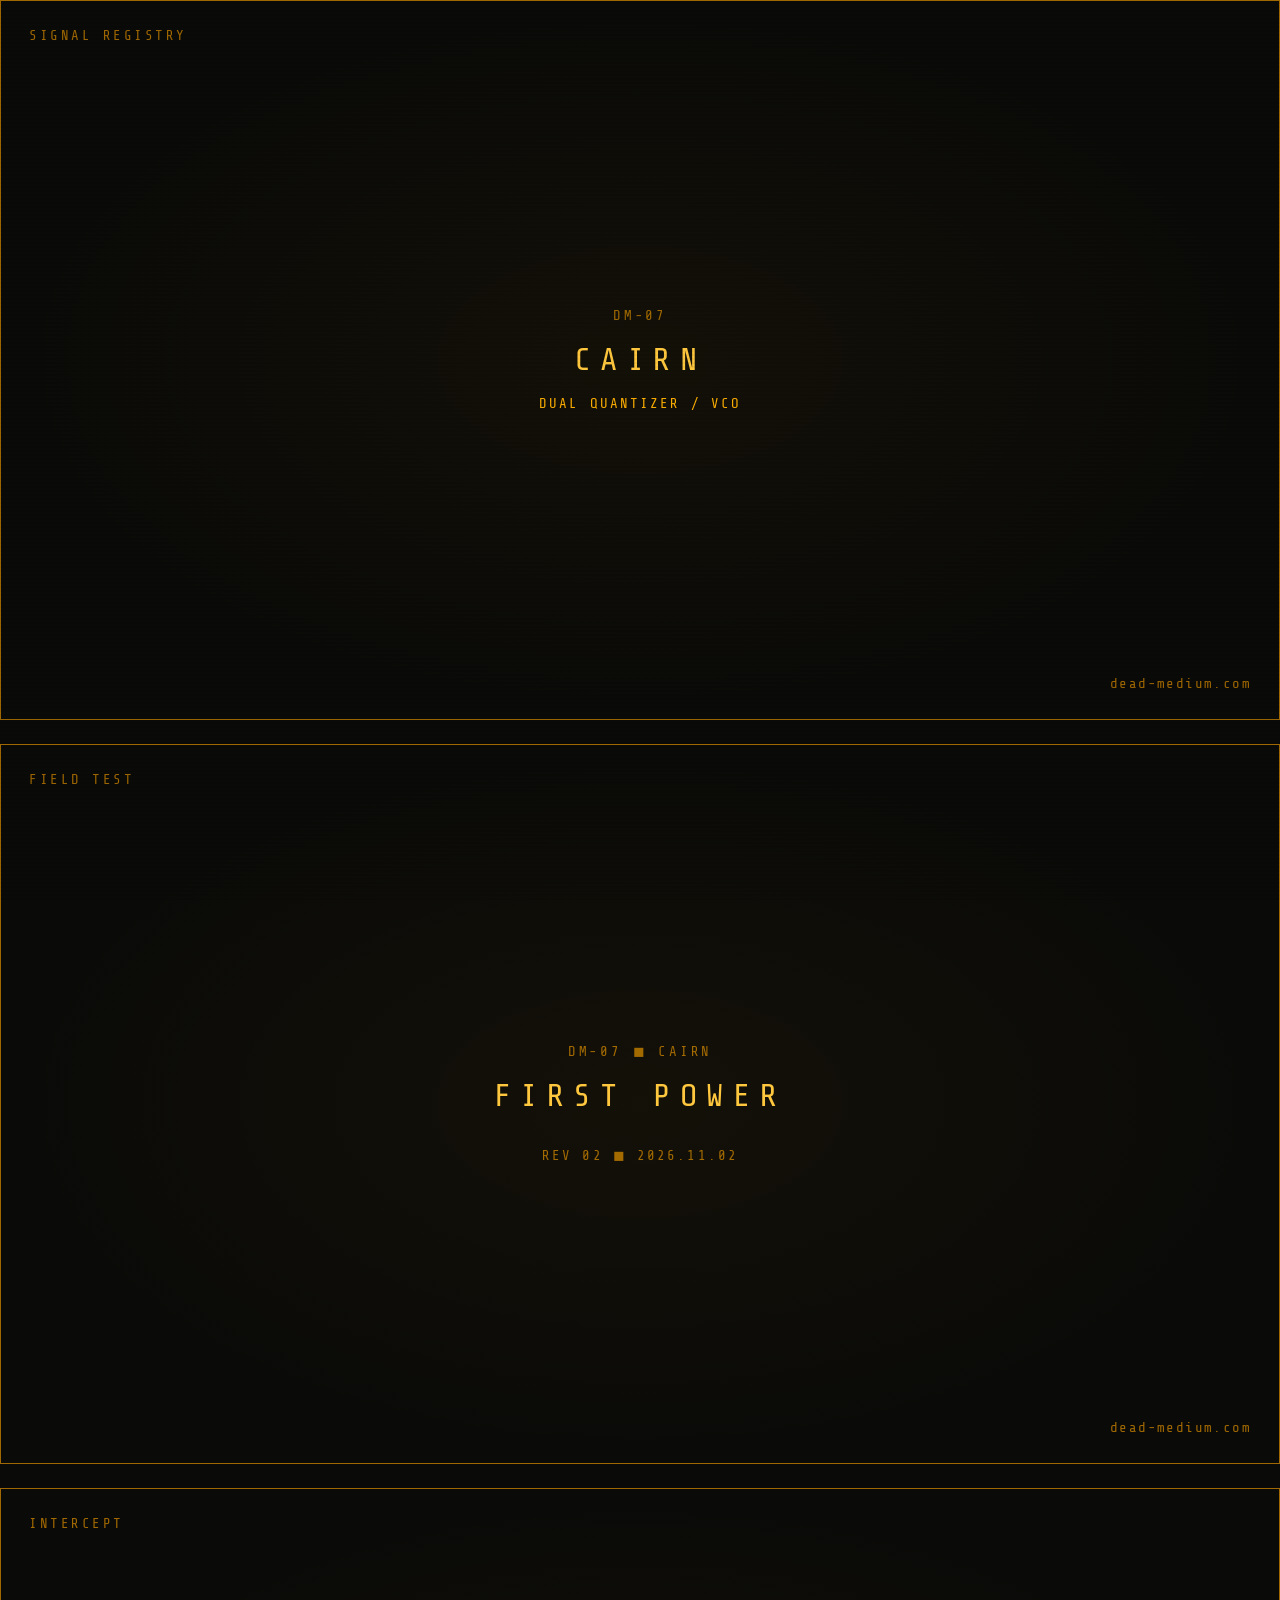
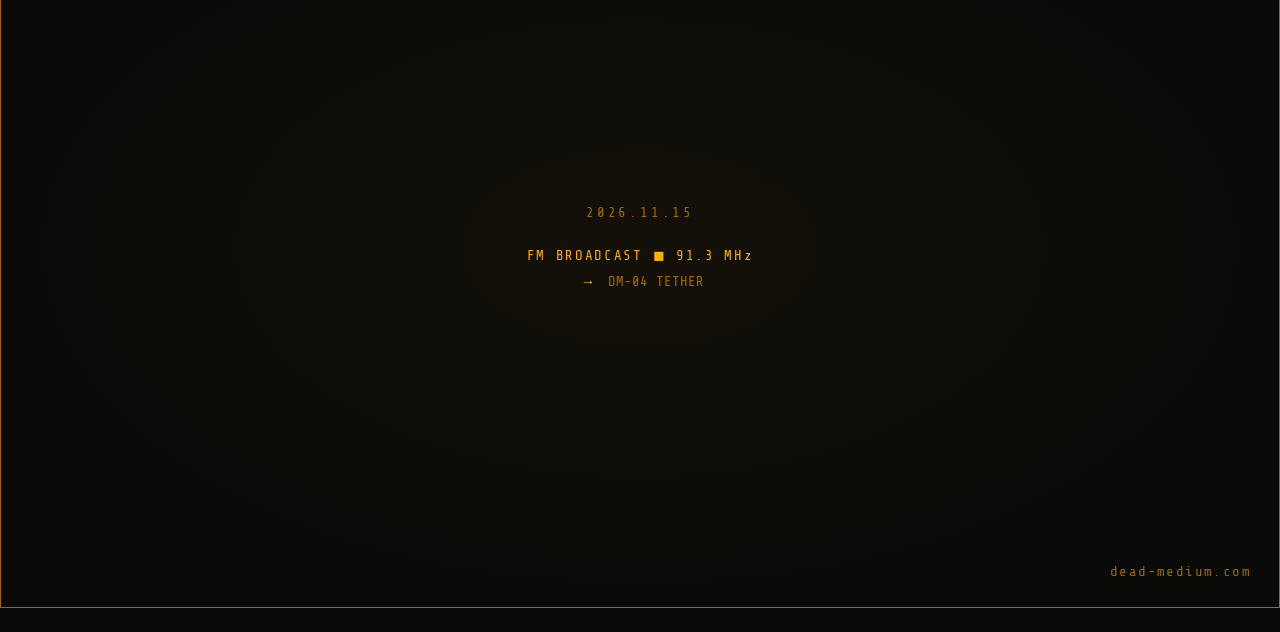
<file: title-cards.html>
<!DOCTYPE html>
<html lang="en">
<head>
<meta charset="UTF-8">
<meta name="viewport" content="width=device-width, initial-scale=1.0">
<title>DEAD MEDIUM — TITLE CARDS</title>
<link rel="preconnect" href="https://fonts.googleapis.com">
<link rel="preconnect" href="https://fonts.gstatic.com" crossorigin>
<link href="https://fonts.googleapis.com/css2?family=Share+Tech+Mono&display=swap" rel="stylesheet">
<link rel="stylesheet" href="style.css">
</head>
<body>

<div class="registry-container">

  <!-- Signal Registry entry card -->
  <div class="title-card glow">
    <span class="tc-series">Signal Registry</span>
    <span class="tc-id">DM-07</span>
    <span class="tc-name">CAIRN</span>
    <span class="tc-desc">Dual Quantizer / VCO</span>
    <span class="tc-url">dead-medium.com</span>
  </div>

  <!-- Field Test card -->
  <div class="title-card field-test glow">
    <span class="tc-series">Field Test</span>
    <span class="tc-id">DM-07 ◼ CAIRN</span>
    <span class="tc-name">FIRST POWER</span>
    <span class="tc-meta">REV 02 ◼ 2026.11.02</span>
    <span class="tc-url">dead-medium.com</span>
  </div>

  <!-- Intercept card -->
  <div class="title-card intercept glow">
    <span class="tc-series">Intercept</span>
    <div class="tc-intercept-header">2026.11.15</div>
    <div class="tc-signal">FM BROADCAST ◼ 91.3 MHz</div>
    <div class="tc-route"><span class="arrow">→</span> DM-04 TETHER</div>
    <span class="tc-url">dead-medium.com</span>
  </div>

</div><!-- /.registry-container -->

</body>
</html>
</file>
<file: style.css>
/* ===============================================
   DEAD MEDIUM -- DESIGN TOKENS
   =============================================== */

:root {
  --bg:           #0a0a08;
  --amber:        #ffb000;
  --amber-bright: #ffc840;
  --amber-dim:    #a06800;
  --amber-glow:   rgba(255, 176, 0, 0.08);
  --scanline:     rgba(0, 0, 0, 0.12);
  --font-mono:    'Share Tech Mono', monospace;
}

/* ---- Reset ---- */
*, *::before, *::after { box-sizing: border-box; margin: 0; padding: 0; }

body {
  background: var(--bg);
  color: var(--amber);
  font-family: var(--font-mono);
  font-size: 14px;
  line-height: 1.6;
  -webkit-font-smoothing: none;
  -moz-osx-font-smoothing: unset;
  overflow-x: hidden;
  max-width: 100vw;
}

/* ---- Scanline overlay ---- */
body::after {
  content: '';
  position: fixed;
  inset: 0;
  pointer-events: none;
  z-index: 9999;
  background: repeating-linear-gradient(
    to bottom,
    transparent 0px,
    transparent 2px,
    var(--scanline) 2px,
    var(--scanline) 4px
  );
  opacity: 0.3;
}

/* ---- Links ---- */
a {
  color: var(--amber-bright);
  text-decoration: none;
}

a:hover {
  text-decoration: underline;
}

/* ---- Site nav ---- */
.site-nav {
  position: sticky;
  top: 0;
  z-index: 100;
  background: var(--bg);
  border-bottom: 1px solid var(--amber-dim);
  padding: 10px 24px;
  display: flex;
  align-items: center;
}

.site-nav a {
  color: var(--amber-dim);
  text-decoration: none;
}

.site-nav a:hover { color: var(--amber); text-decoration: none; }
.site-nav a.active { color: var(--amber); }
.site-nav .nav-brand { color: var(--amber-bright); }
.site-nav .sep { color: var(--amber-dim); padding: 0 10px; }

/* ---- Page container ---- */
.page {
  max-width: 125ch;
  margin: 0 auto;
  padding: 32px 24px 80px;
}

/* ---- Terminal content ---- */
pre {
  font-family: var(--font-mono);
  font-size: 14px;
  white-space: pre-wrap;
  word-break: break-word;
  overflow-x: auto;
  line-height: 1.5;
  width: 100%;
}

.man-band {
  display: flex;
  justify-content: space-between;
  width: 100%;
}

pre a {
  color: inherit;
  text-decoration: none;
  display: block;
}

pre a:hover {
  background: var(--amber-glow);
  text-decoration: none;
}

pre a .name { color: var(--amber-bright); }

.dim  { color: var(--amber-dim); }
.bright { color: var(--amber-bright); }

/* ---- Cursor ---- */
.cursor {
  display: inline-block;
  width: 0.6em;
  height: 1em;
  background: var(--amber);
  vertical-align: text-bottom;
  animation: blink 1s step-end infinite;
}

@keyframes blink { 50% { opacity: 0; } }

/* ---- Site footer ---- */
.site-footer {
  max-width: 125ch;
  margin: 0 auto;
  padding: 24px 24px 40px;
  color: var(--amber);
  line-height: 1.8;
  font-family: var(--font-mono);
  font-size: 14px;
}

.page-prompt {
  font-family: var(--font-mono);
  font-size: 14px;
  margin-top: 8px;
  color: var(--amber);
}

/* ===============================================
   TITLE CARDS (render-only, title-cards.html)
   =============================================== */

.title-card {
  background: var(--bg);
  border: 1px solid var(--amber-dim);
  aspect-ratio: 16 / 9;
  display: flex;
  flex-direction: column;
  justify-content: center;
  align-items: center;
  text-align: center;
  padding: 40px;
  margin-bottom: 24px;
  position: relative;
  overflow: hidden;
}

.title-card::before {
  content: '';
  position: absolute;
  inset: 0;
  background: radial-gradient(
    ellipse at center,
    rgba(255, 176, 0, 0.04) 0%,
    transparent 70%
  );
  pointer-events: none;
}

.tc-id    { color: var(--amber-dim);    letter-spacing: 0.2em;  margin-bottom: 8px; }
.tc-name  { color: var(--amber-bright); letter-spacing: 0.3em;  margin-bottom: 6px; font-size: 32px; }
.tc-desc  { color: var(--amber);        letter-spacing: 0.15em; text-transform: uppercase; }

.tc-series {
  letter-spacing: 0.18em;
  color: var(--amber-dim);
  text-transform: uppercase;
  position: absolute;
  top: 24px;
  left: 28px;
}

.tc-url {
  letter-spacing: 0.1em;
  color: var(--amber-dim);
  position: absolute;
  bottom: 24px;
  right: 28px;
}

.title-card.field-test .tc-meta {
  letter-spacing: 0.15em;
  color: var(--amber-dim);
  margin-top: 16px;
}

.title-card.intercept .tc-intercept-header {
  letter-spacing: 0.2em;
  color: var(--amber-dim);
  margin-bottom: 20px;
}

.title-card.intercept .tc-signal {
  letter-spacing: 0.12em;
  color: var(--amber);
  margin-bottom: 4px;
}

.title-card.intercept .tc-route  { color: var(--amber-dim); }
.title-card.intercept .tc-route .arrow { color: var(--amber-bright); margin: 0 8px; }

/* ---- KiCanvas PCB viewer ---- */
.pcb-viewer-label {
  color: var(--amber-dim);
  font-family: var(--font-mono);
  font-size: 14px;
  margin: 24px 0 8px;
  letter-spacing: 0.1em;
}

kicanvas-embed {
  border: 1px solid var(--amber-dim);
  display: block;
}

/* ---- Code window ---- */
code-window {
  display: block;
  margin-top: 24px;
  border: 1px solid var(--amber-dim);
  font-family: var(--font-mono);
  font-size: 13px;
}

.cw-header {
  display: flex;
  align-items: center;
  gap: 12px;
  padding: 8px 14px;
  cursor: pointer;
  user-select: none;
  outline: none;
}

.cw-header:hover,
.cw-header:focus-visible { background: var(--amber-glow); }

.cw-arrow { color: var(--amber-dim); }
.cw-label { color: var(--amber-bright); letter-spacing: 0.1em; }
.cw-repo  { color: var(--amber-dim); font-size: 12px; }

.cw-body { border-top: 1px solid var(--amber-dim); }

.cw-tabs {
  display: flex;
  flex-wrap: nowrap;
  overflow-x: auto;
  border-bottom: 1px solid var(--amber-dim);
  scrollbar-width: thin;
  scrollbar-color: var(--amber-dim) transparent;
}

.cw-tab {
  all: unset;
  padding: 5px 14px;
  color: var(--amber-dim);
  cursor: pointer;
  white-space: nowrap;
  border-right: 1px solid var(--amber-dim);
}
.cw-tab:hover           { color: var(--amber); background: var(--amber-glow); }
.cw-tab.active          { color: var(--amber-bright); background: var(--amber-glow); }

.cw-pane { position: relative; }

.cw-msg {
  padding: 12px 14px;
  color: var(--amber-dim);
}

.cw-code {
  overflow: auto;
  max-height: 560px;
}

.cw-code pre {
  margin: 0;
  padding: 16px;
  overflow: visible;
  white-space: pre;
  line-height: 1.5;
  background: transparent;
}

.cw-code code {
  font-family: var(--font-mono);
  font-size: 13px;
  color: var(--amber);
  background: transparent;
}

/* highlight.js — amber token overrides */
.hljs-comment,
.hljs-quote             { color: #3d2800; font-style: italic; }

.hljs-keyword,
.hljs-built_in,
.hljs-type,
.hljs-selector-tag      { color: var(--amber-bright); }

.hljs-string,
.hljs-attr,
.hljs-addition          { color: #c88000; }

.hljs-number,
.hljs-literal,
.hljs-symbol,
.hljs-bullet            { color: var(--amber-bright); }

.hljs-meta,
.hljs-meta .hljs-keyword { color: var(--amber-dim); }

.hljs-title,
.hljs-section,
.hljs-name              { color: var(--amber-bright); }

.hljs-deletion          { color: #7a2000; }
.hljs-emphasis          { font-style: italic; }
.hljs-strong            { font-weight: bold; }

/* ---- Responsive ---- */
@media (max-width: 1100px) {
  .page, .site-footer { padding-left: 16px; padding-right: 16px; }
}

@media (max-width: 600px) {
  .page { padding: 16px 12px 60px; }
  .site-footer { padding: 16px 12px 32px; }
  pre { font-size: 12px; }
  .cw-code pre { white-space: pre; overflow-x: visible; }
  .site-nav { padding: 10px 12px; }
  kicanvas-embed { aspect-ratio: 1 / 1; }
}
</file>
